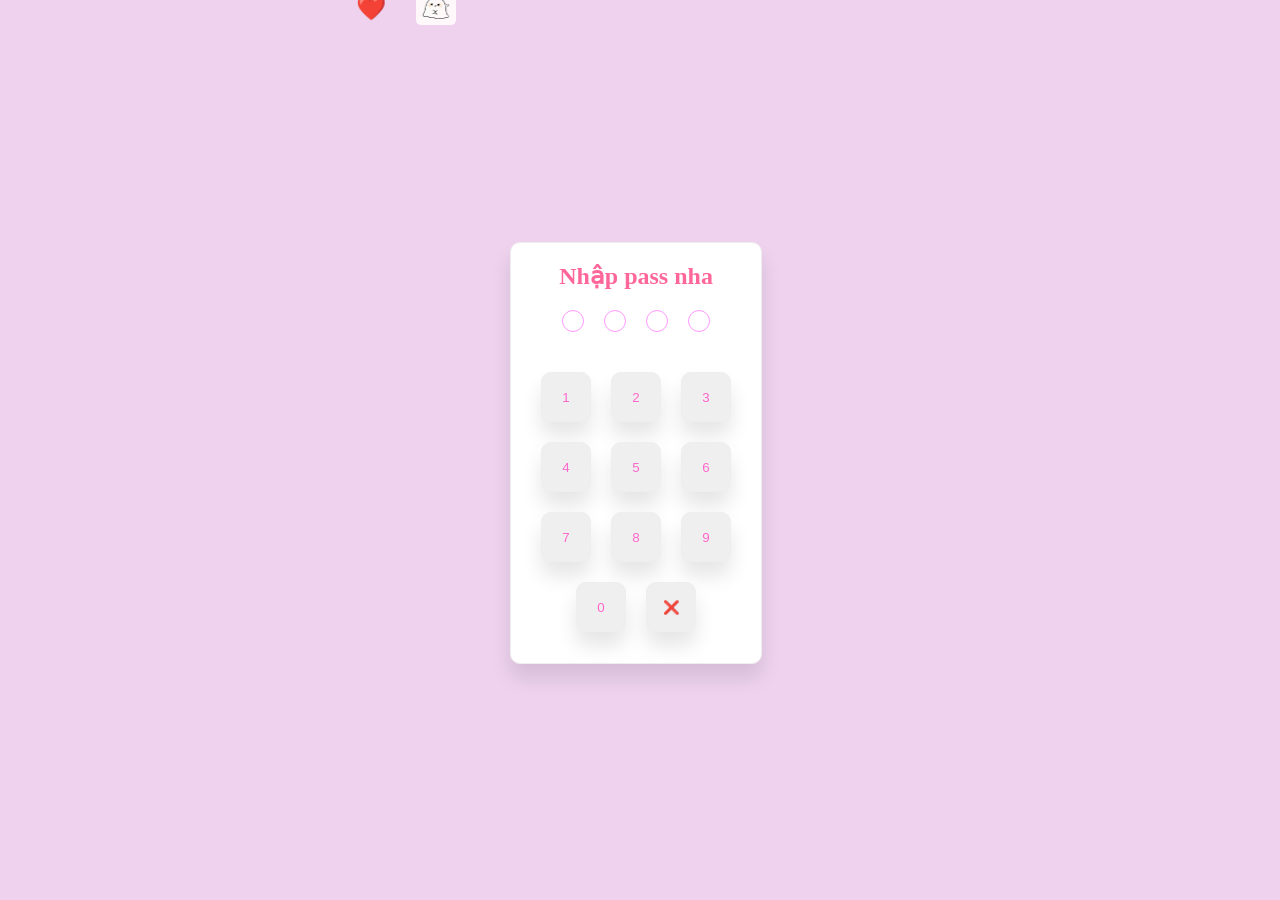
<file: index.html>
<!doctype html>
<html lang="en">
  <head>
    <meta charset="UTF-8" />
    <meta name="viewport" content="width=device-width, initial-scale=1.0" />
    <title>20/10</title>
    <link rel="stylesheet" href="thiep20.css" />
  </head>
  <body>
    <audio id="bg-music" src="image/music.mp3" autoplay loop muted></audio>
    <div class="container">
      <div id="xt" class="xac-thuc">Mật khẩu chính xác</div>
      <div class="hearts-container"></div>
      <div class="pass-card" id="pass-card">
        <h2>Nhập pass nha</h2>
        <!-- Các ô dấu chấm thể hiện mật khẩu đã nhập -->
        <div class="dots-container">
          <div class="dot"></div>
          <div class="dot"></div>
          <div class="dot"></div>
          <div class="dot"></div>
        </div>
        <!-- Bàn phím số -->
        <div class="keypad">
          <button class="key">1</button>
          <button class="key">2</button>
          <button class="key">3</button>
          <button class="key">4</button>
          <button class="key">5</button>
          <button class="key">6</button>
          <button class="key">7</button>
          <button class="key">8</button>
          <button class="key">9</button>
          <button class="key">0</button>
          <button class="key">❌</button>
        </div>
      </div>
      <div class="bo-hoa" id="hoa">
        <img src="image/hoa.jpg" alt="Bó hoa siêu đẹp" />
      </div>
      <div style="display: none" id="btn">
        <button class="btn">Chạm vào đii</button>
      </div>
      <div class="message" id="mes">
        <p></p>
        <button id="nut-dong" class="btn1">Đóng</button>
      </div>
    </div>
  </body>
  <script src="thiep20.js"></script>
</html>
</file>
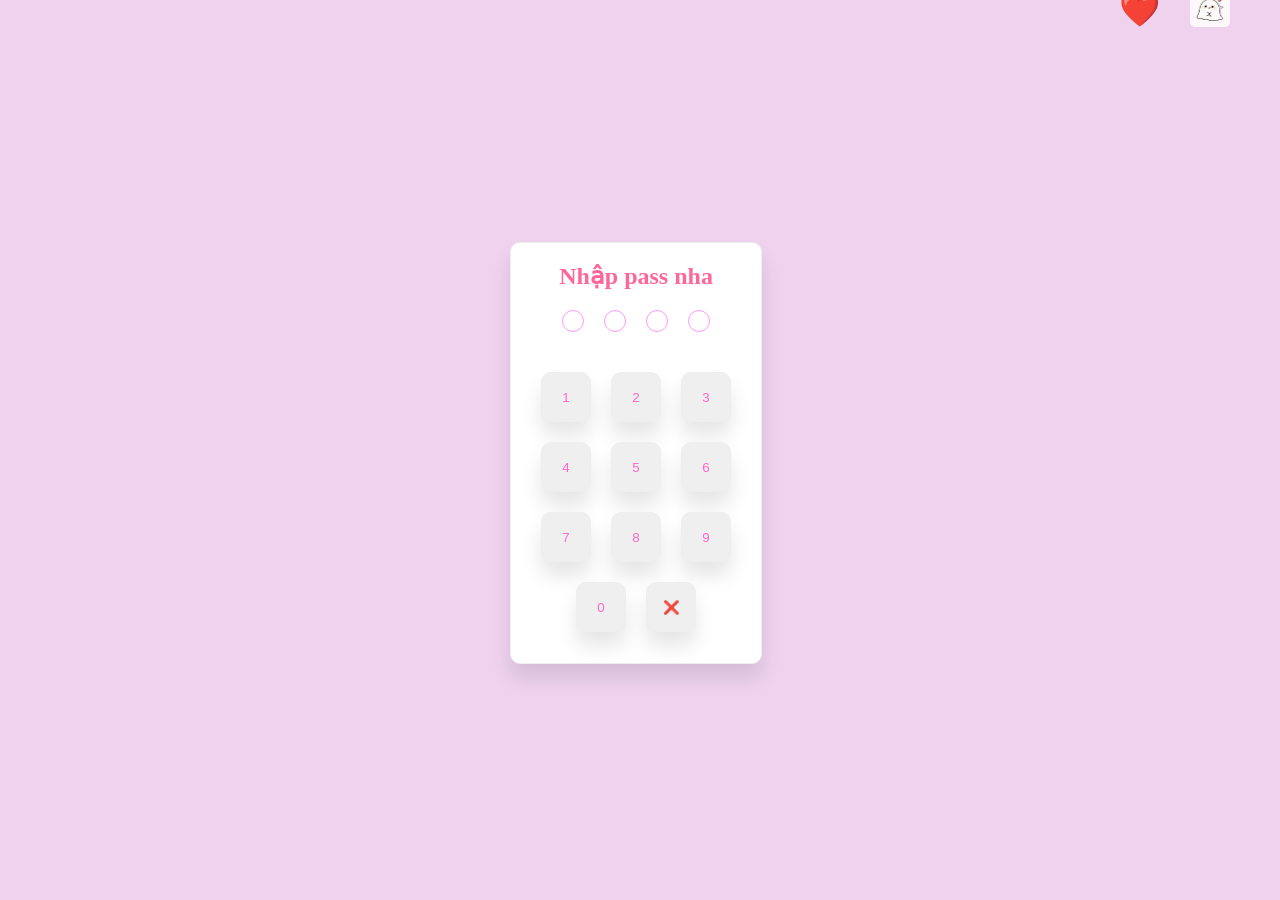
<file: Thiệp phụ nữ.html>
<!doctype html>
<html lang="en">
  <head>
    <meta charset="UTF-8" />
    <meta name="viewport" content="width=device-width, initial-scale=1.0" />
    <title>20/10</title>
    <link rel="stylesheet" href="thiep20.css" />
  </head>
  <body>
    <div class="container">
      <div id="xt" class="xac-thuc">Mật khẩu chính xác</div>
      <div class="hearts-container"></div>
      <div class="pass-card" id="pass-card">
        <h2>Nhập pass nha</h2>
        <!-- Các ô dấu chấm thể hiện mật khẩu đã nhập -->
        <div class="dots-container">
          <div class="dot"></div>
          <div class="dot"></div>
          <div class="dot"></div>
          <div class="dot"></div>
        </div>
        <!-- Bàn phím số -->
        <div class="keypad">
          <button class="key">1</button>
          <button class="key">2</button>
          <button class="key">3</button>
          <button class="key">4</button>
          <button class="key">5</button>
          <button class="key">6</button>
          <button class="key">7</button>
          <button class="key">8</button>
          <button class="key">9</button>
          <button class="key">0</button>
          <button class="key">❌</button>
        </div>
      </div>
      <div class="bo-hoa" id="hoa">
        <img src="image/hoa.jpg" alt="Bó hoa siêu đẹp" />
      </div>
      <div style="display: none" id="btn">
        <button class="btn">Chạm vào đii</button>
      </div>
      <div class="message" id="mes">
        <p></p>
        <button id="nut-dong" class="btn1">Đóng</button>
      </div>
    </div>
  </body>
  <script src="thiep20.js"></script>
</html>
</file>
<file: thiep20.css>
body {
  margin: 0;
  padding: 0;
  display: flex;
  justify-content: center;
  align-items: center;
  min-height: 100vh;
  box-sizing: border-box;
  background-color: #eed2ee;
}
.container {
  max-height: 500px;
  width: 500px;
}
h2 {
  text-align: center;
  color: #ff6699;
}
.pass-card {
  margin-left: 120px;
  width: 250px;
  background-color: white;
  height: 420px;
  border: 1px solid #eeeeee;
  border-radius: 10px;
  box-shadow: 0 14px 20px 0 rgba(0, 0, 0, 0.1);
  margin-top: 5px;
}
.dots-container {
  background-color: white;
  display: flex;
  justify-content: center;
  align-items: center;
  gap: 20px;
}
.dot {
  width: 20px;
  height: 20px;
  background-color: transparent;
  border-radius: 20px;
  border: 1px solid #ff99ff;
}
.dot.active {
  background-color: #ff4d79;
}
.keypad {
  margin-top: 40px;
  display: flex;
  flex-wrap: wrap;
  justify-content: center;
  align-items: center;
  gap: 20px;
}
.key {
  height: 50px;
  width: 50px;
  cursor: pointer;
  border: 1px solid #eeeeee;
  border-radius: 10px;
  box-shadow: 0 14px 20px 0 rgba(0, 0, 0, 0.1);
  color: #ff66cc;
}
.xac-thuc {
  padding: 0 10px;
  width: 150px;
  border: 1px solid #ecab53;
  border-radius: 15px;
  margin-left: 170px;
  margin-bottom: 2px;
  display: none;
  box-sizing: border-box;
  animation: XacThuc 3s linear;
  background-color: #008080;
}
.bo-hoa {
  display: flex;
  flex-direction: column;
  justify-content: center;
  align-items: center;
  gap: 40px;
  perspective: 1000px;
}
.hidden {
  display: none !important;
}
.bo-hoa img {
  position: relative;
  transition: transform 3s ease-out;
  transform-style: preserve-3d;
  cursor: grab;
}
/* Xoay tròn trên trục */
@keyframes XoayTron {
  0% {
    transform: perspective(1000px) rotateY(0deg);
  }
  100% {
    transform: perspective(1000px) rotateY(150deg);
  }
}
@keyframes XacThuc {
  0% {
    transform: translateX(-100px);
  }
  100% {
    transform: translateX(100px);
  }
}
.xoay {
  animation: XoayTron 5s ease-in-out infinite;
}
p {
  font-weight: bold;
  font-size: 20px;
  color: #ff9999;
  text-shadow: 0 10px 10px 0 rgba(0, 0, 0, 0.2, #ff9999);
}
img {
  width: 150px;
  height: 150px;
}
.btn {
  margin-top: 60px;
  margin-left: 40%;
  color: #0099ff;
  background-color: #fff8dc;
  box-shadow: 0 20px 20px 10px 0 rbga(0, 0, 0, 0.1, #cdcdc1);
  border-radius: 20px;
  transition: transform 0.5s ease;
  cursor: pointer;
}
.btn:hover {
  transform: scale(1.2);
}
/* Hiệu ứng trái tim quanh màn hình */
.hearts-container {
  position: fixed;
  z-index: -10;
  top: 0;
  left: 0;
  width: 100vw;
  height: 100vh;
  pointer-events: none;
  overflow: hidden;
}
.heart {
  position: absolute;
  top: -10px;
  color: #ff4d6d;
  font-size: 16px;
  user-select: none;
  animation: RoiTrenXuong ease-in-out infinite;
  display: flex;
  justify-content: center;
  align-items: center;
  gap: 30px;
}
.heart-img {
  width: 40px;
  height: 35px;
  object-fit: cover;
  border-radius: 5px;
}
@keyframes RoiTrenXuong {
  0% {
    transform: translateY(-10px);
    opacity: 1;
  }
  100% {
    transform: translateY(105vh);
    opacity: 0.2;
  }
}
.message {
  position: absolute;
  top: 50%;
  left: 50%;
  transform: translate(-50%, -50%);
  display: flex;
  flex-direction: column;
  gap: 20px;
  width: auto;
  min-width: 200px;
  max-height: 400px;
  border: 1px solid red;
  background-color: #f5f5f5;
  border-radius: 15px;
  z-index: 10;
  box-shadow: 0 10px 25px rgba(0, 0, 0, 0.1);
  padding: 10px 30px;
  display: none;
}
.btn1 {
  border-radius: 10px;
  color: #ff66cc;
  background-color: #0099ff;
  width: 50px;
  height: 30px;
  margin-bottom: 5px;
}
@media (max-width: 600px) {
  .pass-card {
    width: 200px;
    margin-right: 80px;
  }
  .btn1 {
    margin-bottom: 10px;
  }
}
</file>
